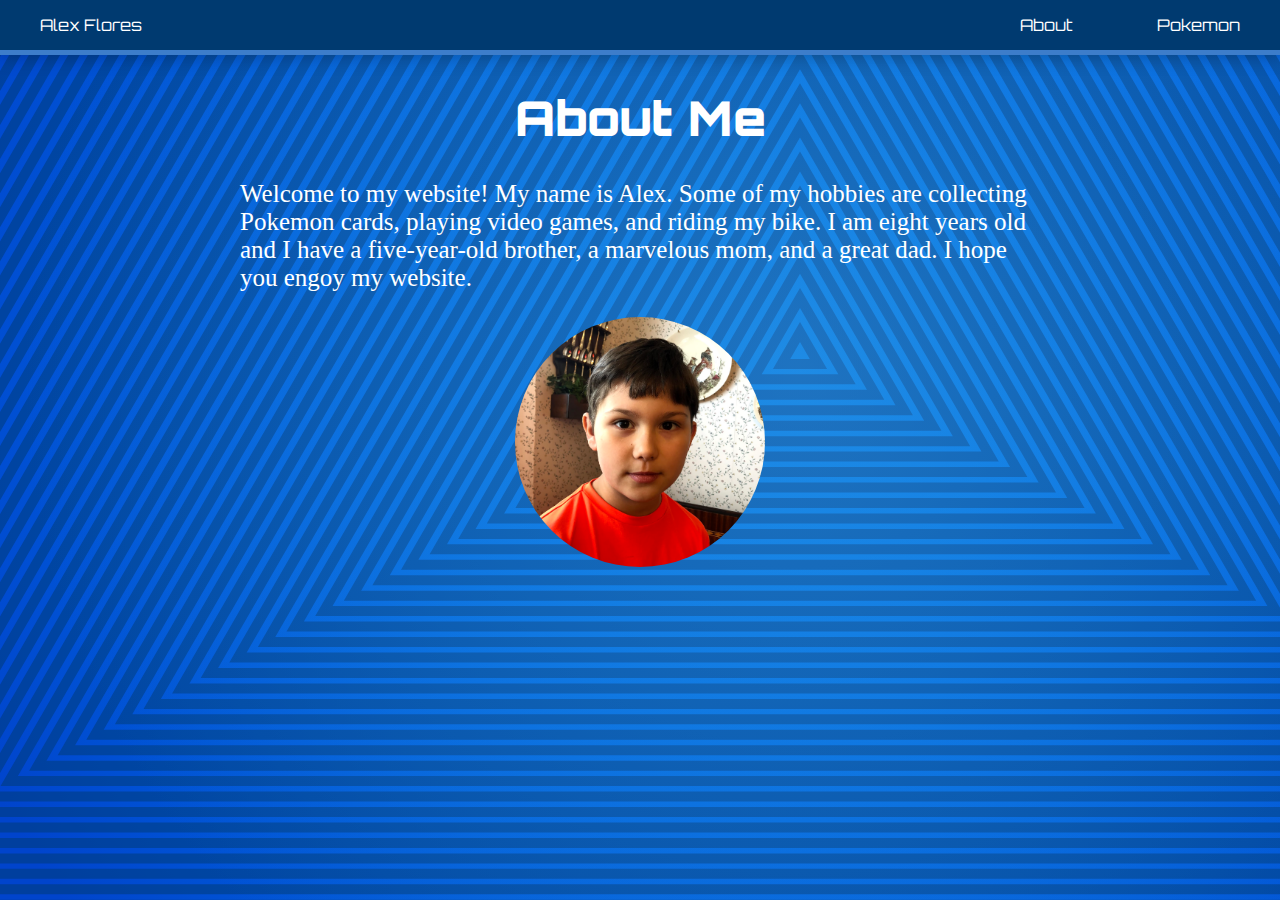
<file: index.html>
<!DOCTYPE html>
<html lang="en">
<head>
    <meta charset="UTF-8">
    <meta name="viewport" content="width=device-width, initial-scale=1.0">
    <link rel="stylesheet" href="./style.css">
    <title>Document</title>
</head>
<body>
    <nav>   
        <a class="navLink" href="./index.html">Alex Flores</a>
        <div>
            <a class="navLink" href="./index.html">About</a>
            <a class="navLink" href="./cosmog.html">Pokemon</a>
        </div>
    </nav>
    <div class="main">
        <h1>About Me</h1>
        <p class="about">Welcome to my website! My name is Alex. Some of my hobbies are 
            collecting Pokemon cards, playing video games, and riding my bike.
             I am eight years old and I have a five-year-old brother, a marvelous mom, and a great dad. 
             I hope you engoy my website. 
        </p>
        <img class="alex" src="./images/alex.jpg" />
    
    </div>
</body>
</html>
</file>
<file: style.css>
@import url('https://fonts.googleapis.com/css2?family=Orbitron:wght@600;900&display=swap');
body {
    text-align: center;
    margin: 0 auto;
    background-color: #0099ff;
    background-image: url("data:image/svg+xml,%3Csvg xmlns='http://www.w3.org/2000/svg' width='100%25' height='100%25' viewBox='0 0 1600 900'%3E%3Cdefs%3E%3CradialGradient id='a' cx='800' cy='371' r='70%25' gradientUnits='userSpaceOnUse'%3E%3Cstop offset='0' stop-color='%230099ff'/%3E%3Cstop offset='1' stop-color='%2304C'/%3E%3C/radialGradient%3E%3CradialGradient id='b' cx='800' cy='371' r='60%25' gradientUnits='userSpaceOnUse'%3E%3Cstop offset='0' stop-color='%233d7dca' stop-opacity='1'/%3E%3Cstop offset='1' stop-color='%233d7dca' stop-opacity='0'/%3E%3C/radialGradient%3E%3C/defs%3E%3Crect fill='url(%23a)' width='1600' height='900'/%3E%3Cg fill='none' stroke='%23003a70' stroke-width='10' stroke-miterlimit='10' stroke-opacity='.5'%3E%3Cpolygon points='2277.4 1152 800-1407-677.4 1152'/%3E%3Cpolygon points='800-1372.9-648.8 1136.5 2248.8 1136.5'/%3E%3Cpolygon points='800-1338.8-620.2 1121.1 2220.2 1121.1'/%3E%3Cpolygon points='800-1304.7-591.6 1105.6 2191.6 1105.6'/%3E%3Cpolygon points='800-1270.6-563 1090.2 2163 1090.2'/%3E%3Cpolygon points='800-1236.5-534.4 1074.7 2134.4 1074.7'/%3E%3Cpolygon points='800-1202.4-505.8 1059.3 2105.8 1059.3'/%3E%3Cpolygon points='800-1168.3-477.2 1043.8 2077.2 1043.8'/%3E%3Cpolygon points='800-1134.2-448.6 1028.4 2048.6 1028.4'/%3E%3Cpolygon points='800-1100.1-420 1012.9 2020 1012.9'/%3E%3Cpolygon points='800-1066-391.4 997.5 1991.4 997.5'/%3E%3Cpolygon points='800-1031.9-362.7 982 1962.7 982'/%3E%3Cpolygon points='800-997.8-334.1 966.6 1934.1 966.6'/%3E%3Cpolygon points='800-963.7-305.5 951.1 1905.5 951.1'/%3E%3Cpolygon points='800-929.6-276.9 935.7 1876.9 935.7'/%3E%3Cpolygon points='800-895.5-248.3 920.2 1848.3 920.2'/%3E%3Cpolygon points='800-861.4-219.7 904.7 1819.7 904.7'/%3E%3Cpolygon points='800-827.3-191.1 889.3 1791.1 889.3'/%3E%3Cpolygon points='800-793.2-162.5 873.8 1762.5 873.8'/%3E%3Cpolygon points='800-759.1-133.9 858.4 1733.9 858.4'/%3E%3Cpolygon points='800-725-105.3 842.9 1705.3 842.9'/%3E%3Cpolygon points='800-690.9-76.7 827.5 1676.7 827.5'/%3E%3Cpolygon points='800-656.8-48.1 812 1648.1 812'/%3E%3Cpolygon points='800-622.7-19.4 796.6 1619.4 796.6'/%3E%3Cpolygon points='800-588.6 9.2 781.1 1590.8 781.1'/%3E%3Cpolygon points='800-554.5 37.8 765.7 1562.2 765.7'/%3E%3Cpolygon points='800-520.5 66.4 750.2 1533.6 750.2'/%3E%3Cpolygon points='800-486.4 95 734.8 1505 734.8'/%3E%3Cpolygon points='800-452.3 123.6 719.3 1476.4 719.3'/%3E%3Cpolygon points='800-418.2 152.2 703.9 1447.8 703.9'/%3E%3Cpolygon points='800-384.1 180.8 688.4 1419.2 688.4'/%3E%3Cpolygon points='800-350 209.4 673 1390.6 673'/%3E%3Cpolygon points='800-315.9 238 657.5 1362 657.5'/%3E%3Cpolygon points='800-281.8 266.6 642 1333.4 642'/%3E%3Cpolygon points='800-247.7 295.2 626.6 1304.8 626.6'/%3E%3Cpolygon points='800-213.6 323.9 611.1 1276.1 611.1'/%3E%3Cpolygon points='800-179.5 352.5 595.7 1247.5 595.7'/%3E%3Cpolygon points='800-145.4 381.1 580.2 1218.9 580.2'/%3E%3Cpolygon points='800-111.3 409.7 564.8 1190.3 564.8'/%3E%3Cpolygon points='800-77.2 438.3 549.3 1161.7 549.3'/%3E%3Cpolygon points='800-43.1 466.9 533.9 1133.1 533.9'/%3E%3Cpolygon points='800-9 495.5 518.4 1104.5 518.4'/%3E%3Cpolygon points='800 25.1 524.1 503 1075.9 503'/%3E%3Cpolygon points='800 59.2 552.7 487.5 1047.3 487.5'/%3E%3Cpolygon points='800 93.3 581.3 472.1 1018.7 472.1'/%3E%3Cpolygon points='800 127.4 609.9 456.6 990.1 456.6'/%3E%3Cpolygon points='800 161.5 638.5 441.2 961.5 441.2'/%3E%3Cpolygon points='800 195.6 667.2 425.7 932.8 425.7'/%3E%3Cpolygon points='800 229.7 695.8 410.2 904.2 410.2'/%3E%3Cpolygon points='800 263.8 724.4 394.8 875.6 394.8'/%3E%3Cpolygon points='800 297.9 753 379.3 847 379.3'/%3E%3Cpolygon points='800 332 781.6 363.9 818.4 363.9'/%3E%3C/g%3E%3Crect fill-opacity='.5' fill='url(%23b)' width='1600' height='900'/%3E%3C/svg%3E");
    background-attachment: fixed;
    background-size: cover;
    padding: 0;
}

.main {
    max-width: 800px;
    padding: 0rem 2rem;
    margin: 0 auto;
}

h1 {
    text-align: center;
    color: #3498db;
    font-size: 3rem;
}

h1, h2, h3 {
    font-family: 'Orbitron', sans-serif;
    font-weight: 900;
    color: white;
}

h2 {
    font-size: 2rem;
}

p {
    text-align: left;
    color: white;
}

.container {
    display: grid;
    grid-template-columns: 2fr 1fr;
    grid-gap: 1.5rem;
    margin: 2rem 0rem;
}

.container p:first-of-type {
    margin-top: 0;
    padding-top: 0;
}

img {
    width: 200px;
    padding: 0rem 1rem;
}

.logo {
    width: 300px;
    margin: 2rem auto 0rem auto;
    border: none;
    box-shadow: none;
}

iframe {
    margin: 1rem auto;
    border-radius: 2rem;
}

a {
    color: white;
    margin: 1rem;
    padding: 1rem;
}

nav {
    width: 100%;
    min-width: 100vw;
    max-width: 100vw;
    background-color: #003A70;
    height: 50px;
    display: flex;
    align-items: center;
    justify-content: space-between;
    padding: 0rem;
    width: 100%;
    margin: 0;
    list-style: none;
    border-bottom: solid 5px #3D7DCA;
    box-shadow: 0px 0px 20px rgba(0, 0, 0, 0.3);
}

ul {}

.navLink {
    padding: 0rem 1.5rem;
    color: white;
    font-family: 'Orbitron', sans-serif;
    cursor: pointer;
    text-decoration: none;
}

.first {
    justify-self: flex-start;
}

.links {
    display: flex;
    justify-content: space-between;
}

.videoContainer {
    text-align: center;
}

.about {
    font-size: 25px;
}

.alex {
    border-radius: 50%;
    height: 250px;
    width: 250px;
    object-fit: cover;
}
</file>
